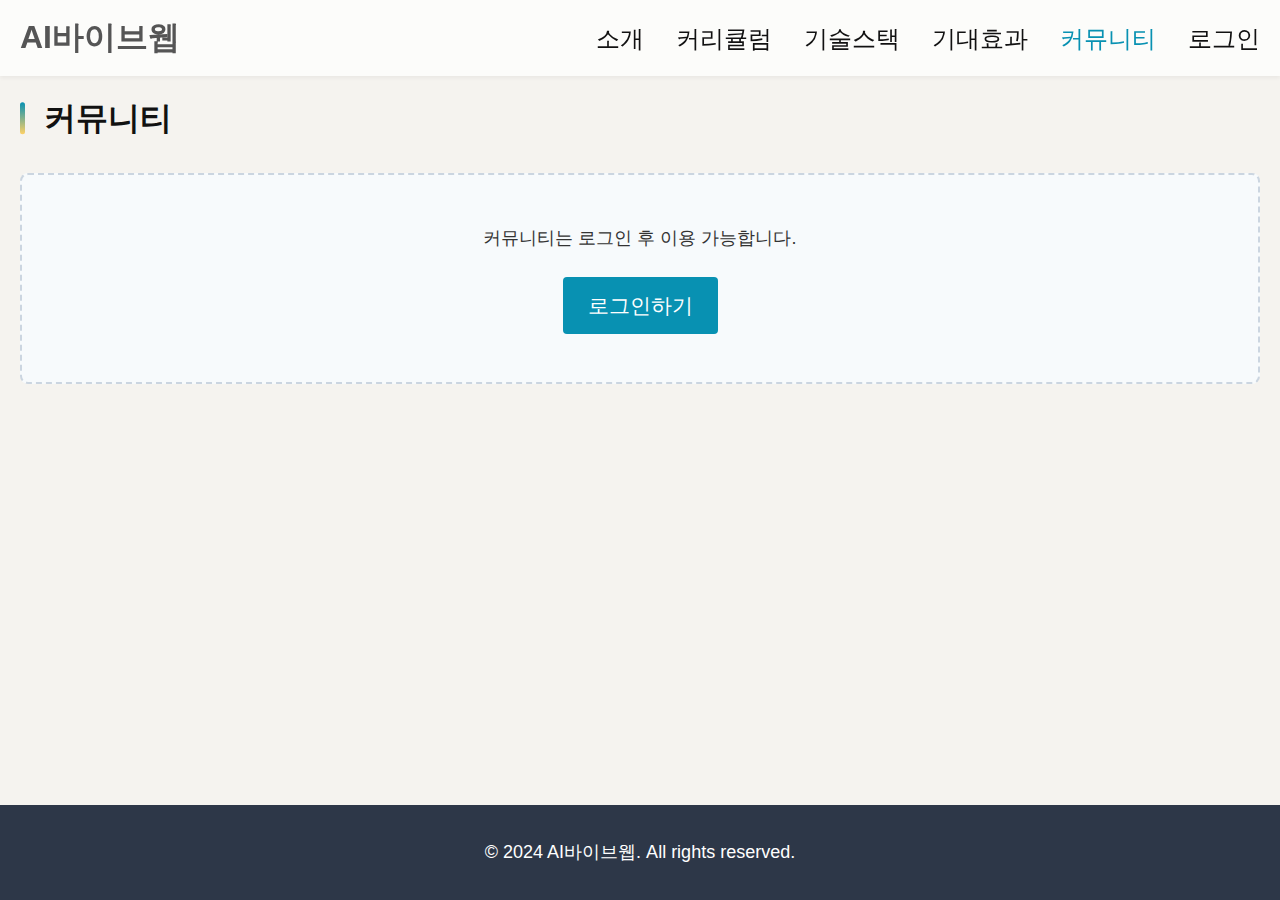
<file: community.html>
<!DOCTYPE html>
<html lang="ko">
<head>
    <meta charset="UTF-8">
    <meta name="viewport" content="width=device-width, initial-scale=1.0">
    <meta name="description" content="AI바이브웹 커뮤니티">
    <title>커뮤니티 - AI바이브웹</title>
    <link rel="stylesheet" href="css/style.css">
</head>
<body>
    <!-- Header -->
    <header class="header">
        <div class="header-container">
            <h1 class="logo"><a href="index.html">AI바이브웹</a></h1>
            <nav class="gnb">
                <ul>
                    <li><a href="index.html#intro">소개</a></li>
                    <li><a href="index.html#curriculum">커리큘럼</a></li>
                    <li><a href="index.html#tech-stack">기술스택</a></li>
                    <li><a href="index.html#benefits">기대효과</a></li>
                    <li><a href="community.html" class="active">커뮤니티</a></li>
                    <li><a href="#" id="auth-btn" class="login-btn">로그인</a></li>
                </ul>
            </nav>
        </div>
    </header>

    <!-- Main Content -->
    <main class="main-content">
        <section class="section">
            <div class="container">
                <h2 class="section-title">커뮤니티</h2>

                <!-- Login Required Message -->
                <div id="login-required" class="login-required">
                    <p>커뮤니티는 로그인 후 이용 가능합니다.</p>
                    <a href="login.html" class="btn-primary">로그인하기</a>
                </div>

                <!-- Community Content (Hidden until logged in) -->
                <div id="community-content" class="community-content" style="display: none;">
                    <!-- Post Form -->
                    <div class="post-form-container">
                        <h3>새 글 작성</h3>
                        <form id="post-form">
                            <input type="text" id="post-title" placeholder="제목을 입력하세요" required>
                            <textarea id="post-content" placeholder="내용을 입력하세요" rows="5" required></textarea>
                            <button type="submit" class="btn-primary">작성하기</button>
                        </form>
                    </div>

                    <!-- Posts List -->
                    <div class="posts-container">
                        <h3>게시글 목록</h3>
                        <div id="posts-list" class="posts-list">
                            <!-- Posts will be loaded here -->
                            <div class="post-item">
                                <h4 class="post-title">게시글 제목 예시</h4>
                                <p class="post-content">게시글 내용이 여기에 표시됩니다.</p>
                                <div class="post-meta">
                                    <span class="post-author">작성자</span>
                                    <span class="post-date">2024-12-09</span>
                                </div>
                            </div>
                        </div>
                    </div>
                </div>
            </div>
        </section>
    </main>

    <!-- Footer -->
    <footer class="footer">
        <div class="container">
            <p>&copy; 2024 AI바이브웹. All rights reserved.</p>
        </div>
    </footer>

    <script src="js/auth.js"></script>
    <script src="js/community.js"></script>
</body>
</html>
</file>
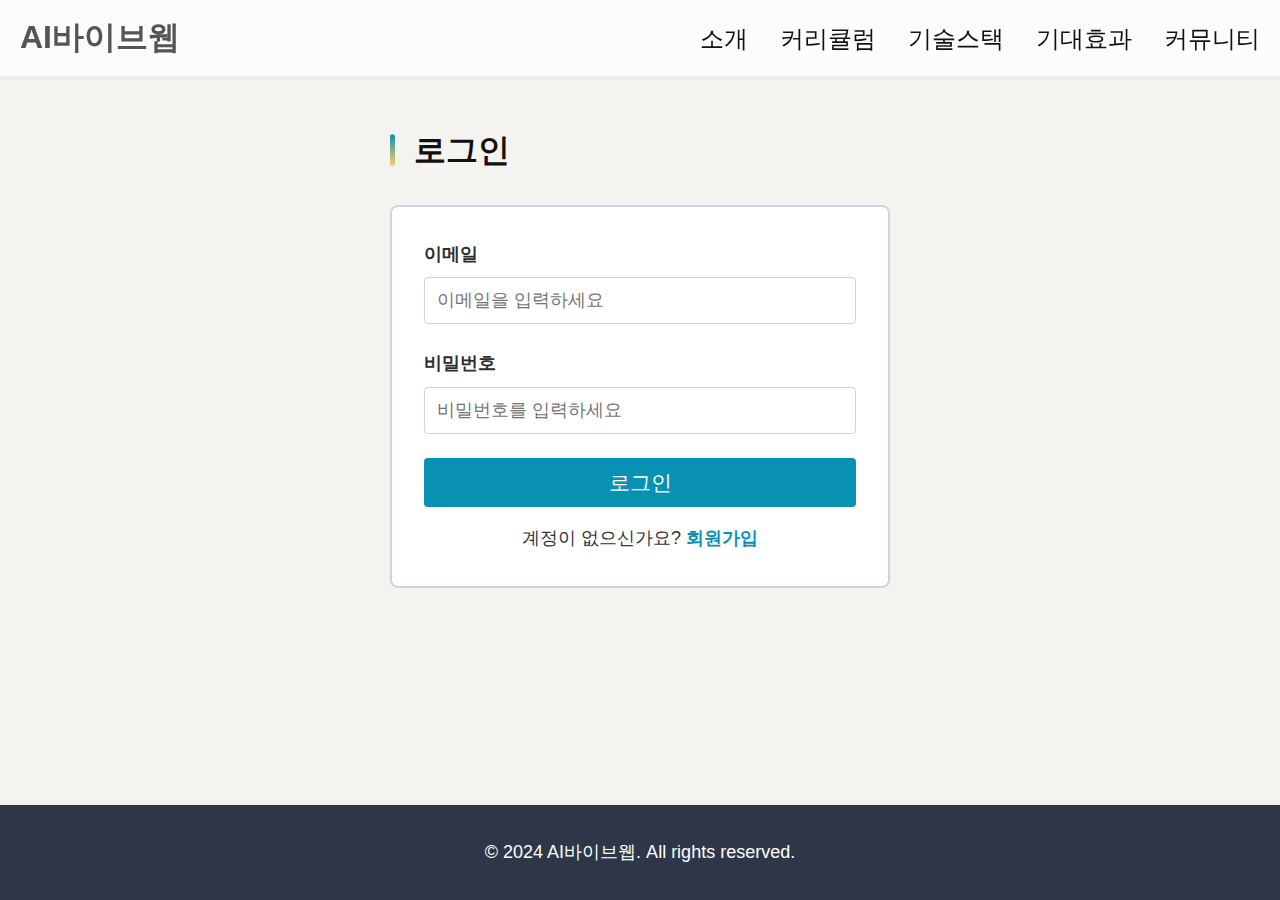
<file: login.html>
<!DOCTYPE html>
<html lang="ko">
<head>
    <meta charset="UTF-8">
    <meta name="viewport" content="width=device-width, initial-scale=1.0">
    <meta name="description" content="AI바이브웹 로그인">
    <title>로그인 - AI바이브웹</title>
    <link rel="stylesheet" href="css/style.css">
</head>
<body>
    <!-- Header -->
    <header class="header">
        <div class="header-container">
            <h1 class="logo"><a href="index.html">AI바이브웹</a></h1>
            <nav class="gnb">
                <ul>
                    <li><a href="index.html#intro">소개</a></li>
                    <li><a href="index.html#curriculum">커리큘럼</a></li>
                    <li><a href="index.html#tech-stack">기술스택</a></li>
                    <li><a href="index.html#benefits">기대효과</a></li>
                    <li><a href="community.html">커뮤니티</a></li>
                </ul>
            </nav>
        </div>
    </header>

    <!-- Main Content -->
    <main class="main-content">
        <section class="section">
            <div class="container">
                <div class="auth-container">
                    <h2 class="section-title">로그인</h2>

                    <!-- Login Form -->
                    <div id="login-form-container" class="auth-form">
                        <form id="login-form">
                            <div class="form-group">
                                <label for="login-email">이메일</label>
                                <input type="email" id="login-email" placeholder="이메일을 입력하세요" required>
                            </div>
                            <div class="form-group">
                                <label for="login-password">비밀번호</label>
                                <input type="password" id="login-password" placeholder="비밀번호를 입력하세요" required>
                            </div>
                            <button type="submit" class="btn-primary btn-block">로그인</button>
                        </form>
                        <p class="auth-switch">
                            계정이 없으신가요? <a href="#" id="show-signup">회원가입</a>
                        </p>
                    </div>

                    <!-- Signup Form -->
                    <div id="signup-form-container" class="auth-form" style="display: none;">
                        <form id="signup-form">
                            <div class="form-group">
                                <label for="signup-email">이메일</label>
                                <input type="email" id="signup-email" placeholder="이메일을 입력하세요" required>
                            </div>
                            <div class="form-group">
                                <label for="signup-password">비밀번호</label>
                                <input type="password" id="signup-password" placeholder="비밀번호를 입력하세요" required>
                            </div>
                            <div class="form-group">
                                <label for="signup-password-confirm">비밀번호 확인</label>
                                <input type="password" id="signup-password-confirm" placeholder="비밀번호를 다시 입력하세요" required>
                            </div>
                            <button type="submit" class="btn-primary btn-block">회원가입</button>
                        </form>
                        <p class="auth-switch">
                            이미 계정이 있으신가요? <a href="#" id="show-login">로그인</a>
                        </p>
                    </div>

                    <!-- Message Display -->
                    <div id="auth-message" class="auth-message"></div>
                </div>
            </div>
        </section>
    </main>

    <!-- Footer -->
    <footer class="footer">
        <div class="container">
            <p>&copy; 2024 AI바이브웹. All rights reserved.</p>
        </div>
    </footer>

    <script src="js/auth.js"></script>
</body>
</html>
</file>
<file: css/style.css>
/* Reset */
* {
    margin: 0;
    padding: 0;
    box-sizing: border-box;
}

html {
    scroll-behavior: smooth;
}

/* Scrollbar Styling */
::-webkit-scrollbar {
    width: 34px;
}

::-webkit-scrollbar-track {
    background:#F5F3EF;
}

::-webkit-scrollbar-thumb {
    background: #555;
    border-radius: 16px;
    border:4px solid #F5F3EF;
}

/* Body */
body {
    font-family: "Pretendard", -apple-system, BlinkMacSystemFont, 'Segoe UI', Roboto, 'Helvetica Neue', Arial, sans-serif;
    line-height: 1.7;
    color: #111111;
    background-color: #F5F3EF;
    font-size: 18px;
    font-weight: 400;
    min-height: 100vh;
    display: flex;
    flex-direction: column;
}

h1 {
    font-size: 40px;
    line-height: 1.3;
    font-weight: 700;
    color: #1a1a1a;
}

h2 {
    font-size: 32px;
    line-height: 1.4;
    font-weight: 700;
    color: #1a1a1a;
}

h3 {
    font-size: 24px;
    line-height: 1.4;
    font-weight: 600;
    color: #2d2d2d;
}

h4 {
    font-size: 18px;
    line-height: 1.7;
    font-weight: 600;
    color: #2d2d2d;
}

/* Typography Utilities */
.text-small {
    font-size: 18px;
    line-height: 1.6;
    color: #666666;
}

.text-caption {
    font-size: 18px;
    line-height: 1.5;
    color: #999999;
}

/* Container */
.container {
    max-width: 1400px;
    margin: 0 auto;
    padding: 0 20px;
}

/* Header */
.header {
    background-color: rgba(255, 255, 255, 0.7);
    backdrop-filter: blur(10px);
    box-shadow: 0 2px 4px rgba(0, 0, 0, 0.05);
    position: fixed;
    top: 0;
    left: 0;
    right: 0;
    width: 100%;
    z-index: 1000;
    border-bottom: none;
    transition: all 0.3s ease;
}

.header.scrolled {
    background-color: #0891B2;
    box-shadow: 0 2px 8px rgba(0, 0, 0, 0.15);
    border-bottom: none;
}

.header-container {
    max-width: 1400px;
    margin: 0 auto;
    padding: 1rem 20px;
    display: flex;
    justify-content: space-between;
    align-items: center;
}

.logo {
    font-size: 32px;
    font-weight: 700;
    color: #555555;
    position: relative;
}

.logo::after {
    content: "";
    position: absolute;
    bottom: -4px;
    left: 0;
    width: 0;
    height: 3px;
    background: linear-gradient(90deg, #0891B2 0%, #FFD166 100%);
    transition: width 0.3s ease;
}

.logo:hover::after {
    width: 100%;
}

.logo a {
    color: #555555;
    text-decoration: none;
    transition: color 0.3s ease;
}

.logo a:hover {
    color: #0891B2;
}

.header.scrolled .logo a {
    color: #ffffff;
}

.header.scrolled .logo a:hover {
    color: #FFD166;
}

/* Navigation */
.gnb {
    margin-top: 3px;
}

.gnb ul {
    list-style: none;
    display: flex;
    gap: 2rem;
    align-items: center;
}

.gnb a {
    text-decoration: none;
    color: #111111;
    font-size: 24px;
    font-weight: 400;
    transition: color 0.3s;
}

.gnb a:hover,
.gnb a.active {
    color: #0891B2;
}

.header.scrolled .gnb a {
    color: #ffffff;
}

.header.scrolled .gnb a:hover,
.header.scrolled .gnb a.active {
    color: #FFD166;
}

/* Auth Menu */
#auth-menu {
    display: flex;
    align-items: center;
}

.auth-link {
    display: flex;
    align-items: center;
    justify-content: center;
    padding: 0.5rem;
    color: #718096;
    transition: color 0.3s, background-color 0.3s;
    border-radius: 4px;
    text-decoration: none;
}

.auth-link:hover {
    color: #2d3748;
}

.auth-link svg {
    display: block;
}

.header.scrolled .auth-link {
    color: #ffffff;
}

.header.scrolled .auth-link:hover {
    color: #FFD166;
}

/* Auth User (로그인 상태) */
.auth-user {
    display: flex;
    align-items: center;
    gap: 0.75rem;
}

.user-email {
    font-size: 16px;
    font-weight: 500;
    color: #111111;
    transition: color 0.3s;
}

.header.scrolled .user-email {
    color: #ffffff;
}

/* Main Content */
.main-content {
    margin-top: 0;
    flex: 1;
}

/* Hero Section */
.hero-section {
    background: #0891B2;
    color: #111111;
    padding: 8rem 0;
    padding-top: calc(8rem + 80px);
    position: relative;
    min-height: 80vh;
    display: flex;
    align-items: center;
    overflow: hidden;
}

.wavy-canvas {
    position: absolute;
    top: 0;
    left: 0;
    width: 100%;
    height: 100%;
    z-index: 0;
    opacity: 0.3;
}

.hero-section .container {
    position: relative;
    padding-left: 20px;
    z-index: 10;
}

.hero-badge-top {
    position: absolute;
    top: 50%;
    right: calc(10% - 250px);
    transform: translateY(-50%);
    padding: 1rem 2.8rem;
    border: none;
    border-radius: 6px;
    font-size: 28px;
    font-weight: 600;
    color: #ffffff;
    background: rgba(255, 255, 255, 0.2);
    backdrop-filter: blur(10px);
    z-index: 10;
    box-shadow: 0 4px 12px rgba(0, 0, 0, 0.1);
    transition: all 0.3s ease;
}

.hero-badge-top:hover {
    transform: translateY(-50%) scale(1.05);
    background: rgba(255, 255, 255, 0.3);
    box-shadow: 0 6px 16px rgba(0, 0, 0, 0.15);
}

.hero-content {
    display: block;
    position: relative;
    z-index: 10;
}

.hero-text {
    max-width: 100%;
}

.hero-headline {
    font-size: 60px;
    font-weight: 400;
    line-height: 1.4;
    letter-spacing: -0.02em;
    margin-bottom: 0;
    margin-left: -300px;
    color: #ffffff;
    text-align: left;
}

.hero-headline .highlight-text {
    font-size: 120px;
    font-weight: 700;
    color: #ffffff;
    display: inline-block;
    text-shadow: 2px 2px 8px rgba(0, 0, 0, 0.2);
}

.btn-hero {
    padding: 1rem 2rem;
    border-radius: 4px;
    font-size: 18px;
    font-weight: 600;
    text-decoration: none;
    display: inline-block;
    transition: all 0.2s ease;
    border: 2px solid transparent;
}

.btn-hero.primary {
    background-color: #0891B2;
    color: #ffffff;
    border-color: #0891B2;
    box-shadow: 0 2px 8px rgba(8, 145, 178, 0.2);
}

.btn-hero.primary:hover {
    background-color: #0e7490;
    border-color: #0e7490;
    transform: translateY(-1px);
    box-shadow: 0 4px 12px rgba(8, 145, 178, 0.3);
}

.btn-hero.secondary {
    background-color: transparent;
    color: #0891B2;
    border: 2px solid #0891B2;
}

.btn-hero.secondary:hover {
    background-color: #F0F9FF;
    transform: translateY(-1px);
}

.hero-visual {
    display: flex;
    align-items: center;
    justify-content: center;
}

.hero-badge {
    background: rgba(255, 255, 255, 0.2);
    backdrop-filter: blur(20px);
    padding: 2.5rem 3.5rem;
    border-radius: 20px;
    font-size: 1.75rem;
    font-weight: 700;
    text-align: center;
    color: #ffffff;
    border: 1px solid rgba(255, 255, 255, 0.3);
    box-shadow: 0 12px 40px rgba(0, 0, 0, 0.15);
    transition: transform 0.3s ease, box-shadow 0.3s ease;
}

.hero-badge:hover {
    transform: translateY(-4px);
    background: rgba(255, 255, 255, 0.25);
    box-shadow: 0 16px 50px rgba(0, 0, 0, 0.2);
}

/* Section */
.section {
    padding: 6rem 0;
    background-color: #F5F3EF;
    margin-bottom: 0;
}

.section:nth-child(even) {
    background-color: #F5F3EF;
}

.section-title {
    font-size: 32px;
    line-height: 1.4;
    font-weight: 700;
    margin-bottom: 2rem;
    color: #111111;
    text-align: left;
    position: relative;
    padding-left: 1.5rem;
}

.section-title::before {
    content: "";
    position: absolute;
    left: 0;
    top: 50%;
    transform: translateY(-50%);
    width: 5px;
    height: 70%;
    background: linear-gradient(180deg, #0891B2 0%, #FFD166 100%);
    border-radius: 3px;
}

.section-content {
    margin-top: 2rem;
}

/* Curriculum Grid */
.curriculum-grid {
    display: grid;
    grid-template-columns: repeat(auto-fit, minmax(250px, 1fr));
    gap: 1.5rem;
    margin-top: 2rem;
}

.curriculum-item {
    padding: 2rem;
    background-color: #F0F9FF;
    border: 2px solid #D4735E;
    border-radius: 8px;
    text-align: center;
    font-weight: 500;
    min-height: 150px;
    display: flex;
    flex-direction: column;
    align-items: center;
    justify-content: center;
    transition: all 0.3s ease;
}

.curriculum-item:hover {
    transform: translateY(-4px);
    box-shadow: 0 4px 12px rgba(8, 145, 178, 0.4);
    border-color: #065f7a;
    background-color: #E0F7FA;
}

/* Tech Stack Grid */
.tech-grid {
    display: grid;
    grid-template-columns: repeat(auto-fit, minmax(150px, 1fr));
    gap: 1.5rem;
    margin-top: 2rem;
}

.tech-item {
    padding: 1.5rem;
    background-color: #F0F9FF;
    border: 2px solid #D4735E;
    border-radius: 8px;
    text-align: center;
    font-weight: 500;
    min-height: 100px;
    display: flex;
    flex-direction: column;
    align-items: center;
    justify-content: center;
    transition: all 0.3s ease;
}

.tech-item:hover {
    transform: translateY(-3px);
    box-shadow: 0 3px 10px rgba(8, 145, 178, 0.4);
    background-color: #E0F7FA;
}

/* Community */
.login-required {
    text-align: center;
    padding: 3rem;
    background-color: #f7fafc;
    border-radius: 8px;
    border: 2px dashed #cbd5e0;
}

.login-required p {
    margin-bottom: 1.5rem;
    font-size: 18px;
    line-height: 1.7;
    color: #333333;
}

.community-content {
    margin-top: 2rem;
}

.post-form-container {
    background-color: #f7fafc;
    padding: 2rem;
    border-radius: 8px;
    margin-bottom: 2rem;
    border: 2px dashed #cbd5e0;
}

.post-form-container h3 {
    margin-bottom: 1rem;
    font-size: 24px;
    line-height: 1.4;
    font-weight: 600;
    color: #2d2d2d;
}

#post-form input,
#post-form textarea {
    width: 100%;
    padding: 0.75rem;
    margin-bottom: 1rem;
    border: 1px solid #cbd5e0;
    border-radius: 4px;
    font-family: inherit;
}

#post-form textarea {
    resize: vertical;
}

.posts-container {
    margin-top: 2rem;
}

.posts-container h3 {
    margin-bottom: 1.5rem;
    font-size: 24px;
    line-height: 1.4;
    font-weight: 600;
    color: #2d2d2d;
}

.posts-list {
    display: flex;
    flex-direction: column;
    gap: 1rem;
}

.post-item {
    background-color: #ffffff;
    padding: 1.5rem;
    border: 1px solid #e2e8f0;
    border-radius: 8px;
}

.post-title {
    font-size: 18px;
    line-height: 1.7;
    font-weight: 600;
    margin-bottom: 0.5rem;
    color: #1a1a1a;
}

.post-content {
    color: #333333;
    font-size: 18px;
    line-height: 1.7;
    margin-bottom: 1rem;
}

.post-meta {
    display: flex;
    gap: 1rem;
    font-size: 18px;
    line-height: 1.6;
    color: #666666;
}

/* Auth Pages */
.auth-container {
    max-width: 500px;
    margin: 2rem auto;
}

.auth-form {
    background-color: #ffffff;
    padding: 2rem;
    border-radius: 8px;
    border: 2px solid #cbd5e0;
}

.form-group {
    margin-bottom: 1.5rem;
}

.form-group label {
    display: block;
    margin-bottom: 0.5rem;
    font-size: 18px;
    line-height: 1.7;
    font-weight: 600;
    color: #2d2d2d;
}

.form-group input {
    width: 100%;
    padding: 0.75rem;
    border: 1px solid #cbd5e0;
    border-radius: 4px;
    font-family: inherit;
    font-size: 18px;
}

.form-help-text {
    font-size: 14px;
    line-height: 1.5;
    color: #666666;
    margin-bottom: 1rem;
    margin-top: -0.5rem;
}

.auth-switch {
    text-align: center;
    margin-top: 1rem;
    font-size: 18px;
    line-height: 1.7;
    color: #333333;
}

.auth-switch a {
    color: #0891B2;
    text-decoration: none;
    font-weight: 600;
}

.auth-switch a:hover {
    text-decoration: underline;
}

.auth-message {
    margin-top: 1rem;
    padding: 1rem;
    border-radius: 4px;
    font-size: 18px;
    line-height: 1.7;
    display: none;
}

.auth-message.show {
    display: block;
}

.auth-message.error {
    background-color: #fee2e2;
    color: #dc2626;
    border: 1px solid #dc2626;
}

.auth-message.success {
    background-color: #d1fae5;
    color: #059669;
    border: 1px solid #059669;
}

/* Checkbox Label */
.checkbox-label {
    display: flex;
    align-items: center;
    gap: 0.5rem;
    cursor: pointer;
    font-size: 18px;
    font-weight: 400;
    color: #333333;
}

.checkbox-label input[type="checkbox"] {
    width: 18px;
    height: 18px;
    cursor: pointer;
    accent-color: #0891B2;
}

.checkbox-label span {
    user-select: none;
}

/* Buttons */
.btn-primary {
    background-color: #0891B2;
    color: white;
    padding: 0.6rem 1.5rem;
    border: 1px solid transparent;
    border-radius: 4px;
    font-size: 21px;
    font-weight: 500;
    cursor: pointer;
    text-decoration: none;
    display: inline-block;
    transition: background-color 0.3s;
}

.btn-primary:hover {
    background-color: #0e7490;
}

.btn-block {
    width: 100%;
}

/* Footer */
.footer {
    background-color: #2d3748;
    color: white;
    text-align: center;
    padding: 2rem;
}

/* Scroll to Top Button */
.scroll-to-top {
    position: fixed;
    bottom: 2rem;
    right: 2rem;
    width: 50px;
    height: 50px;
    background-color: #0891B2;
    color: #ffffff;
    border: none;
    border-radius: 50%;
    cursor: pointer;
    display: flex;
    align-items: center;
    justify-content: center;
    box-shadow: 0 4px 12px rgba(8, 145, 178, 0.4);
    opacity: 0;
    visibility: hidden;
    transition: all 0.3s ease;
    z-index: 999;
}

.scroll-to-top.show {
    opacity: 1;
    visibility: visible;
}

.scroll-to-top:hover {
    background-color: #0e7490;
    transform: translateY(-4px);
    box-shadow: 0 6px 16px rgba(8, 145, 178, 0.5);
}

.scroll-to-top:active {
    transform: translateY(-2px);
}

/* Intro Section */
.intro-definition-box {
    text-align: center;
    margin-bottom: 3rem;
    padding: 2.5rem;
    background: #ffffff;
    border: 1px solid #e2e8f0;
    border-radius: 12px;
    box-shadow: 0 2px 8px rgba(0, 0, 0, 0.05);
    position: relative;
    overflow: hidden;
    transition: all 0.3s ease;
}

.intro-definition-box:hover {
    box-shadow: 0 4px 12px rgba(0, 0, 0, 0.1);
    transform: translateY(-2px);
}

.intro-definition-box::before {
    content: "";
    position: absolute;
    top: 0;
    left: 0;
    right: 0;
    height: 3px;
    background: linear-gradient(90deg, #0891B2 0%, #FFD166 100%);
}

.intro-definition-box h3 {
    font-size: 24px;
    line-height: 1.4;
    font-weight: 600;
    margin-bottom: 1rem;
    color: #2d2d2d;
    text-align: center;
}

.intro-definition {
    font-size: 20px;
    line-height: 1.7;
    margin: 1.5rem 0;
    color: #333333;
}

/* Comparison Section */
.comparison-container {
    margin: 5rem 0;
}

.comparison-container h3 {
    font-size: 24px;
    line-height: 1.4;
    font-weight: 600;
    margin-bottom: 2rem;
    color: #2d2d2d;
    text-align: center;
}

.comparison-grid {
    display: grid;
    grid-template-columns: repeat(auto-fit, minmax(300px, 1fr));
    gap: 2rem;
    margin-top: 2rem;
}

.comparison-item {
    background-color: #ffffff;
    padding: 2rem;
    border-radius: 12px;
    border: 1px solid #e2e8f0;
    box-shadow: 0 2px 8px rgba(0, 0, 0, 0.05);
    transition: all 0.3s ease;
}

.comparison-item:hover {
    transform: translateY(-4px);
    box-shadow: 0 4px 12px rgba(0, 0, 0, 0.1);
    border-color: #cbd5e0;
}

.comparison-item.highlight {
    background: #ffffff;
    border: 1px solid #e2e8f0;
}

.comparison-item h4 {
    font-size: 20px;
    line-height: 1.5;
    font-weight: 600;
    margin-bottom: 1.5rem;
    padding-bottom: 1rem;
    border-bottom: 1px solid #f0f0f0;
    color: #2d2d2d;
}

.comparison-item ul {
    list-style: none;
    margin-bottom: 1.5rem;
}

.comparison-item ul li {
    padding: 0.75rem 0;
    padding-left: 1.5rem;
    position: relative;
    font-size: 20px;
    color: #333333;
}

.comparison-item ul li::before {
    content: "→";
    position: absolute;
    left: 0;
    color: #0891B2;
    font-weight: bold;
}

.comparison-note {
    text-align: center;
    font-weight: 600;
    color: #666666;
    margin-top: 1rem;
    font-size: 16px;
}

/* Outlook Section */
.outlook-container {
    margin: 5rem 0;
}

.outlook-container h3 {
    font-size: 24px;
    line-height: 1.4;
    font-weight: 600;
    margin-bottom: 2rem;
    color: #2d2d2d;
    text-align: center;
}

.outlook-list {
    list-style: none;
    max-width: 800px;
    margin: 0 auto;
}

.outlook-list li {
    padding: 1.25rem 1.5rem;
    padding-left: 2rem;
    position: relative;
    background-color: #ffffff;
    margin-bottom: 0.75rem;
    border-radius: 12px;
    border: 1px solid #e2e8f0;
    border-left: 3px solid #0891B2;
    box-shadow: 0 2px 8px rgba(0, 0, 0, 0.05);
    font-size: 20px;
    line-height: 1.7;
    transition: all 0.3s ease;
}

.outlook-list li:hover {
    transform: translateY(-2px);
    box-shadow: 0 4px 12px rgba(0, 0, 0, 0.1);
    border-color: #cbd5e0;
}

.outlook-list li::before {
    content: "✓";
    position: absolute;
    left: 0.5rem;
    color: #0891B2;
    font-weight: bold;
}

/* Curriculum Updates */
.curriculum-level {
    font-size: 24px;
    line-height: 1.4;
    font-weight: 600;
    margin: 3rem 0 2rem 0;
    color: #2d2d2d;
    text-align: center;
}

.curriculum-number {
    font-size: 32px;
    font-weight: 700;
    color: #FFD166;
    margin-bottom: 0.5rem;
    text-shadow: 1px 1px 2px rgba(0, 0, 0, 0.1);
}

.curriculum-item h4 {
    font-size: 18px;
    line-height: 1.7;
    font-weight: 600;
    margin: 0.5rem 0;
    color: #2d2d2d;
}

.curriculum-item p {
    color: #666666;
    font-size: 20px;
    line-height: 1.6;
}

.advanced-curriculum {
    background-color: #ffffff;
    padding: 2rem;
    border-radius: 12px;
    border: 1px solid #e2e8f0;
    box-shadow: 0 2px 8px rgba(0, 0, 0, 0.05);
}

.advanced-list {
    list-style: none;
    max-width: 800px;
    margin: 0 auto;
}

.advanced-list li {
    padding: 1.25rem 1.5rem;
    padding-left: 2rem;
    position: relative;
    background-color: #ffffff;
    margin-bottom: 0.75rem;
    border-radius: 12px;
    border: 1px solid #e2e8f0;
    border-left: 3px solid #805ad5;
    box-shadow: 0 2px 8px rgba(0, 0, 0, 0.05);
    font-size: 20px;
    line-height: 1.7;
    transition: all 0.3s ease;
}

.advanced-list li:hover {
    transform: translateY(-2px);
    box-shadow: 0 4px 12px rgba(0, 0, 0, 0.1);
}

.advanced-list li::before {
    content: "★";
    position: absolute;
    left: 0.5rem;
    color: #805ad5;
}

/* Tech Stack Updates */
.tech-icon {
    font-size: 2.5rem;
    margin-bottom: 0.5rem;
}

.tech-item h4 {
    font-size: 18px;
    line-height: 1.7;
    font-weight: 600;
    margin: 0.5rem 0;
    color: #2d2d2d;
}

.tech-item p {
    font-size: 20px;
    line-height: 1.6;
    color: #666666;
    margin-top: 0.5rem;
}

/* Benefits Section */
.benefits-container {
    margin-bottom: 3rem;
}

.benefits-subtitle {
    font-size: 24px;
    line-height: 1.4;
    font-weight: 600;
    margin: 3rem 0 2rem 0;
    padding: 1rem;
    border-radius: 8px;
    text-align: center;
}

.benefits-subtitle.positive {
    background-color: #d1fae5;
    color: #059669;
}

.benefits-subtitle.limitations {
    background-color: #fee2e2;
    color: #dc2626;
}

.benefit-item {
    background-color: #ffffff;
    padding: 2rem;
    margin-bottom: 1.5rem;
    border-radius: 12px;
    border: 1px solid #e2e8f0;
    border-left: 3px solid #059669;
    box-shadow: 0 2px 8px rgba(0, 0, 0, 0.05);
    transition: all 0.3s ease;
}

.benefit-item:hover {
    transform: translateY(-2px);
    box-shadow: 0 4px 12px rgba(0, 0, 0, 0.1);
}

.benefit-item h4 {
    font-size: 20px;
    line-height: 1.5;
    font-weight: 600;
    margin-bottom: 1rem;
    padding-bottom: 0.75rem;
    border-bottom: 1px solid #f0f0f0;
    color: #2d2d2d;
}

.benefit-item ul {
    list-style: none;
    padding-left: 0;
}

.benefit-item ul li {
    padding: 0.75rem 0;
    padding-left: 1.5rem;
    position: relative;
    font-size: 20px;
    line-height: 1.7;
    color: #333333;
}

.benefit-item ul li::before {
    content: "✓";
    position: absolute;
    left: 0;
    color: #059669;
    font-weight: bold;
}

/* Limitations */
.limitations-container {
    margin-top: 5rem;
}

.limitation-grid {
    display: grid;
    grid-template-columns: repeat(auto-fit, minmax(300px, 1fr));
    gap: 1.5rem;
}

.limitation-item {
    background-color: #ffffff;
    padding: 2rem;
    border-radius: 12px;
    border: 1px solid #e2e8f0;
    border-left: 3px solid #dc2626;
    box-shadow: 0 2px 8px rgba(0, 0, 0, 0.05);
    transition: all 0.3s ease;
}

.limitation-item:hover {
    transform: translateY(-2px);
    box-shadow: 0 4px 12px rgba(0, 0, 0, 0.1);
}

.limitation-item h4 {
    font-size: 20px;
    line-height: 1.5;
    font-weight: 600;
    margin-bottom: 1rem;
    padding-bottom: 0.75rem;
    border-bottom: 1px solid #f0f0f0;
    color: #dc2626;
}

.limitation-item p {
    color: #333333;
    font-size: 20px;
    line-height: 1.7;
}

/* Responsive */
@media (max-width: 1024px) {
    .hero-headline {
        font-size: 48px;
        margin-left: -200px;
    }

    .hero-headline .highlight-text {
        font-size: 96px;
    }

    .hero-badge-top {
        top: 50%;
        right: calc(5% - 150px);
        font-size: 25px;
        padding: 0.9rem 2.4rem;
    }
}

@media (max-width: 768px) {
    .header-container {
        flex-direction: column;
        gap: 1rem;
    }

    .gnb ul {
        flex-direction: column;
        gap: 1rem;
    }

    .hero-section {
        padding: 3rem 0;
        padding-top: calc(3rem + 140px);
        min-height: 60vh;
    }

    .hero-content {
        padding: 0;
    }

    .hero-headline {
        font-size: 36px;
        line-height: 1.15;
        letter-spacing: -0.01em;
        margin-left: -50px;
    }

    .hero-headline .highlight-text {
        font-size: 72px;
    }

    .hero-badge-top {
        top: 40%;
        right: calc(5% - 100px);
        font-size: 19px;
        padding: 0.7rem 1.7rem;
        border: none;
    }

    .curriculum-grid,
    .tech-grid,
    .comparison-grid,
    .limitation-grid {
        grid-template-columns: 1fr;
    }

    .intro-definition-box h3 {
        font-size: 20px;
    }

    .intro-definition {
        font-size: 18px;
    }
}

/* ========================================
   Board Styles (게시판)
   ======================================== */

/* Board Content */
.board-content {
    margin-top: 2rem;
}

/* Board Header */
.board-header {
    display: flex;
    justify-content: space-between;
    align-items: center;
    margin-bottom: 1.5rem;
    padding-bottom: 1rem;
    border-bottom: 2px solid #0891B2;
}

.board-info {
    font-size: 18px;
    color: #666666;
}

.board-info strong {
    color: #0891B2;
    font-weight: 600;
}

.board-actions {
    display: flex;
    gap: 0.5rem;
}

/* Board Search */
.board-search {
    display: flex;
    gap: 0.5rem;
    margin-bottom: 1.5rem;
    align-items: center;
    justify-content: flex-end;
}

.search-select {
    padding: 0.75rem;
    border: 1px solid #cbd5e0;
    border-radius: 4px;
    font-family: inherit;
    font-size: 18px;
    min-width: 120px;
}

.search-input {
    flex: 0.5;
    padding: 0.75rem;
    border: 1px solid #cbd5e0;
    border-radius: 4px;
    font-family: inherit;
    font-size: 18px;
}

.search-input::placeholder {
    color: #bbb;
}

/* Board Table */
.board-table-container {
    overflow-x: auto;
    margin-bottom: 2rem;
}

.board-table {
    width: 100%;
    border-collapse: collapse;
    background-color: #ffffff;
    border-top: 2px solid #0891B2;
    border-bottom: 1px solid #e2e8f0;
}

.board-table thead {
    background-color: #F9FAFB;
    border-bottom: 1px solid #e2e8f0;
}

.board-table th {
    padding: 1rem;
    text-align: center;
    font-size: 18px;
    font-weight: 600;
    color: #2d2d2d;
}

.board-table td {
    padding: 1rem;
    text-align: center;
    border-bottom: 1px solid #e2e8f0;
    font-size: 18px;
    color: #555;
}

.board-table .col-no {
    width: 80px;
}

.board-table .col-title {
    text-align: left;
    width: auto;
}

.board-table .col-author {
    width: 200px;
}

.board-table .col-date {
    width: 150px;
}

.board-table .col-views {
    width: 80px;
}

.board-table .col-title a {
    color: #111111;
    text-decoration: none;
    font-weight: 500;
    transition: color 0.3s;
}

.board-table .col-title a:hover {
    color: #0891B2;
    text-decoration: underline;
}

.board-table .comment-count {
    color: #E07856;
    font-size: 0.9em;
    font-weight: 600;
    margin-left: 4px;
}

.board-row:hover {
    background-color: #f7fafc;
}

/* Notice Icon */
.notice-icon {
    color: #ef4444;
    vertical-align: middle;
}

.board-row.notice {
    background-color: #fef3f2;
}

.board-row.notice:hover {
    background-color: #fee2e2;
}

/* Board Pagination */
.board-pagination {
    display: flex;
    justify-content: center;
    gap: 0.5rem;
    margin-top: 2rem;
}

.page-btn {
    padding: 0.5rem 1rem;
    border: 1px solid #cbd5e0;
    background-color: #ffffff;
    color: #333333;
    border-radius: 4px;
    cursor: pointer;
    font-size: 18px;
    transition: all 0.3s;
}

.page-btn:hover:not(:disabled) {
    background-color: #F0F9FF;
    border-color: #0891B2;
    color: #0891B2;
}

.page-btn.active {
    background-color: #0891B2;
    color: #ffffff;
    border-color: #0891B2;
}

.page-btn:disabled {
    opacity: 0.5;
    cursor: not-allowed;
}

/* Board Empty State */
.board-empty {
    text-align: center;
    padding: 3rem;
    background-color: #f7fafc;
    border-radius: 8px;
    border: 2px dashed #cbd5e0;
}

.board-empty p {
    margin-bottom: 1.5rem;
    font-size: 18px;
    color: #666666;
}

/* ========================================
   Board Write Form (글쓰기)
   ======================================== */

.write-form-container {
    margin-top: 2rem;
}

.board-write-form {
    background-color: #ffffff;
    padding: 2rem;
    border-radius: 8px;
    border: 2px solid #e2e8f0;
}

.board-write-form .form-group {
    margin-bottom: 1.5rem;
}

.board-write-form .form-group label {
    display: block;
    margin-bottom: 0.5rem;
    font-size: 18px;
    font-weight: 600;
    color: #2d2d2d;
}

.form-input,
.form-textarea {
    width: 100%;
    padding: 0.75rem;
    border: 1px solid #cbd5e0;
    border-radius: 4px;
    font-family: inherit;
    font-size: 18px;
    transition: border-color 0.3s;
}

.form-input:focus,
.form-textarea:focus {
    outline: none;
    border-color: #0891B2;
    box-shadow: 0 0 0 3px rgba(8, 145, 178, 0.1);
}

.form-textarea {
    resize: vertical;
    min-height: 300px;
}

.form-text {
    font-size: 18px;
    color: #666666;
}

.form-buttons {
    display: flex;
    gap: 1rem;
    justify-content: flex-end;
    margin-top: 2rem;
}

.btn-secondary {
    background-color: #e2e8f0;
    color: #333333;
    padding: 0.75rem 1.5rem;
    border: none;
    border-radius: 4px;
    font-size: 21px;
    font-weight: 600;
    cursor: pointer;
    text-decoration: none;
    display: inline-block;
    transition: background-color 0.3s;
}

.btn-secondary:hover {
    background-color: #cbd5e0;
}

.btn-danger {
    background-color: #dc2626;
    color: white;
    padding: 0.75rem 1.5rem;
    border: none;
    border-radius: 4px;
    font-size: 21px;
    font-weight: 600;
    cursor: pointer;
    transition: background-color 0.3s;
}

.btn-danger:hover {
    background-color: #b91c1c;
}

/* ========================================
   Board Detail (글 상세보기)
   ======================================== */

.post-detail-container {
    background-color: #f7fafc;
    border-radius: 8px;
    border: 2px solid #e2e8f0;
    overflow: hidden;
}

.post-detail-header {
    padding: 2rem;
    border-bottom: 2px solid #F0F9FF;
    background-color: #F0F9FF;
}

.post-detail-title {
    font-size: 24px;
    font-weight: 700;
    color: #1a1a1a;
    margin-bottom: 1rem;
}

.post-detail-meta {
    display: flex;
    gap: 1.5rem;
    flex-wrap: wrap;
    font-size: 16px;
    color: #666666;
}

.post-detail-meta span {
    display: flex;
    align-items: center;
}

.post-detail-content {
    padding: 2rem;
    min-height: 300px;
    font-size: 18px;
    line-height: 1.8;
    color: #333333;
    background-color: #ffffff;
}

.post-detail-content p {
    margin-bottom: 1rem;
}

.post-detail-actions {
    display: flex;
    justify-content: space-between;
    align-items: center;
    padding: 1.5rem 2rem;
    border-top: 1px solid #e2e8f0;
    background-color: #f7fafc;
    position: sticky;
    bottom: 0;
    z-index: 100;
}

.action-left,
.action-right {
    display: flex;
    gap: 0.5rem;
}

/* 댓글 개수 뱃지 */
.comment-badge {
    display: inline-block;
    margin-left: 0.5rem;
    padding: 0.15rem 0.5rem;
    background-color: #0891B2;
    color: white;
    border-radius: 12px;
    font-size: 14px;
    font-weight: 600;
    min-width: 20px;
    text-align: center;
    line-height: 1.4;
}

/* ========================================
   Comments Section (댓글)
   ======================================== */

.comments-section {
    padding: 2rem;
    border-top: none;
    background-color: #f7fafc;
}

.comments-title {
    font-size: 24px;
    font-weight: 600;
    color: #2d2d2d;
    margin-bottom: 1.5rem;
}

.comments-title span {
    color: #0891B2;
}

/* Comment Write Form */
.comment-write-form {
    margin-bottom: 2rem;
}

.comment-label {
    display: block;
    margin-bottom: 0.5rem;
    font-size: 18px;
    font-weight: 500;
    color: #333333;
}

.comment-input-row {
    display: flex;
    gap: 0.5rem;
    align-items: flex-start;
}

.comment-textarea {
    flex: 1;
    padding: 0.75rem;
    border: 1px solid #cbd5e0;
    border-radius: 4px;
    font-family: inherit;
    font-size: 18px;
    resize: vertical;
    min-height: 80px;
    color: #333333;
}

.comment-textarea:focus {
    outline: none;
    border-color: #0891B2;
    box-shadow: 0 0 0 3px rgba(8, 145, 178, 0.1);
}

.comment-textarea::placeholder {
    color: #bbb;
}

.comment-submit-btn {
    flex-shrink: 0;
    min-width: 120px;
    height: auto;
    align-self: stretch;
}

.comment-input-footer {
    display: flex;
    justify-content: space-between;
    align-items: center;
    margin-top: 0.5rem;
    padding-top: 0.75rem;
    border-top: 1px solid #f0f0f0;
}

.comment-actions-left {
    display: flex;
    gap: 0.5rem;
}

.comment-actions-right {
    display: flex;
    align-items: center;
    gap: 0.75rem;
}

.icon-btn {
    background: none;
    border: none;
    color: #666666;
    cursor: pointer;
    padding: 0.5rem;
    border-radius: 6px;
    display: flex;
    align-items: center;
    justify-content: center;
    transition: all 0.2s ease;
}

.icon-btn:hover {
    background-color: #f7fafc;
    color: #0891B2;
}

.model-select {
    padding: 0.5rem 0.75rem;
    border: 1px solid #e2e8f0;
    border-radius: 6px;
    font-family: inherit;
    font-size: 16px;
    color: #333333;
    background-color: #ffffff;
    cursor: pointer;
    transition: all 0.2s ease;
}

.model-select:hover {
    border-color: #cbd5e0;
    background-color: #f7fafc;
}

.model-select:focus {
    outline: none;
    border-color: #0891B2;
    box-shadow: 0 0 0 3px rgba(8, 145, 178, 0.1);
}

.submit-btn {
    background-color: #D4735E;
    border: none;
    color: #ffffff;
    cursor: pointer;
    padding: 0.5rem;
    border-radius: 8px;
    display: flex;
    align-items: center;
    justify-content: center;
    transition: all 0.2s ease;
    width: 36px;
    height: 36px;
}

.submit-btn:hover {
    background-color: #c0624d;
    transform: translateY(-1px);
}

.submit-btn:active {
    transform: translateY(0);
}

.comment-disclaimer {
    margin-top: 1rem;
    font-size: 14px;
    color: #666666;
    text-align: center;
    line-height: 1.5;
}

.comment-login-required {
    text-align: center;
    padding: 2.5rem;
    background-color: #ffffff;
    border-radius: 16px;
    border: 1px solid #e2e8f0;
    box-shadow: 0 2px 8px rgba(0, 0, 0, 0.05);
    margin-bottom: 2rem;
}

.comment-login-required p {
    margin-bottom: 1.5rem;
    font-size: 18px;
    color: #666666;
    line-height: 1.6;
}

/* Comments List */
.comments-list {
    display: flex;
    flex-direction: column;
    gap: 1rem;
}

.comment-item {
    padding: 1.5rem;
    background-color: #ffffff;
    border-radius: 12px;
    border: 1px solid #e2e8f0;
    box-shadow: 0 1px 3px rgba(0, 0, 0, 0.05);
    transition: all 0.2s ease;
}

.comment-item:hover {
    box-shadow: 0 2px 8px rgba(0, 0, 0, 0.08);
    border-color: #cbd5e0;
}

.comment-header {
    display: flex;
    justify-content: space-between;
    align-items: center;
    margin-bottom: 1rem;
    padding-bottom: 0.75rem;
    border-bottom: 1px solid #f0f0f0;
}

.comment-author {
    font-weight: 600;
    color: #2d2d2d;
    font-size: 16px;
}

.comment-date {
    font-size: 14px;
    color: #999999;
}

.comment-content {
    font-size: 18px;
    line-height: 1.7;
    color: #333333;
    margin-bottom: 0.75rem;
}

.comment-content p {
    margin: 0;
}

.comment-actions {
    display: flex;
    gap: 1rem;
    padding-top: 0.5rem;
}

.btn-text {
    background: none;
    border: none;
    color: #666666;
    font-size: 14px;
    cursor: pointer;
    padding: 0.25rem 0.5rem;
    border-radius: 4px;
    transition: all 0.2s ease;
}

.btn-text:hover {
    color: #0891B2;
    background-color: #f7fafc;
}

.comments-empty {
    text-align: center;
    padding: 3rem 2rem;
    background-color: #ffffff;
    border-radius: 12px;
    border: 1px solid #e2e8f0;
    box-shadow: 0 1px 3px rgba(0, 0, 0, 0.05);
    color: #999999;
    font-size: 18px;
}

/* ========================================
   Responsive - Board
   ======================================== */

@media (max-width: 768px) {
    .board-header {
        flex-direction: column;
        align-items: flex-start;
        gap: 1rem;
    }

    .board-search {
        flex-direction: column;
    }

    .search-select {
        width: 100%;
    }

    .board-table {
        font-size: 14px;
    }

    .board-table th,
    .board-table td {
        padding: 0.5rem;
    }

    .board-table .col-author,
    .board-table .col-views {
        display: none;
    }

    .post-detail-title {
        font-size: 24px;
    }

    .post-detail-meta {
        flex-direction: column;
        gap: 0.5rem;
    }

    .post-detail-actions {
        flex-direction: column;
        gap: 1rem;
    }

    .action-left,
    .action-right {
        width: 100%;
        justify-content: center;
    }

    .form-buttons {
        flex-direction: column;
    }

    .form-buttons button,
    .form-buttons a {
        width: 100%;
    }

    .comment-input-footer {
        flex-direction: column;
        gap: 1rem;
        align-items: stretch;
    }

    .comment-actions-left,
    .comment-actions-right {
        justify-content: center;
    }

    .model-select {
        width: 100%;
    }

    .scroll-to-top {
        bottom: 1rem;
        right: 1rem;
        width: 45px;
        height: 45px;
    }

    .scroll-to-top svg {
        width: 20px;
        height: 20px;
    }
}
</file>
